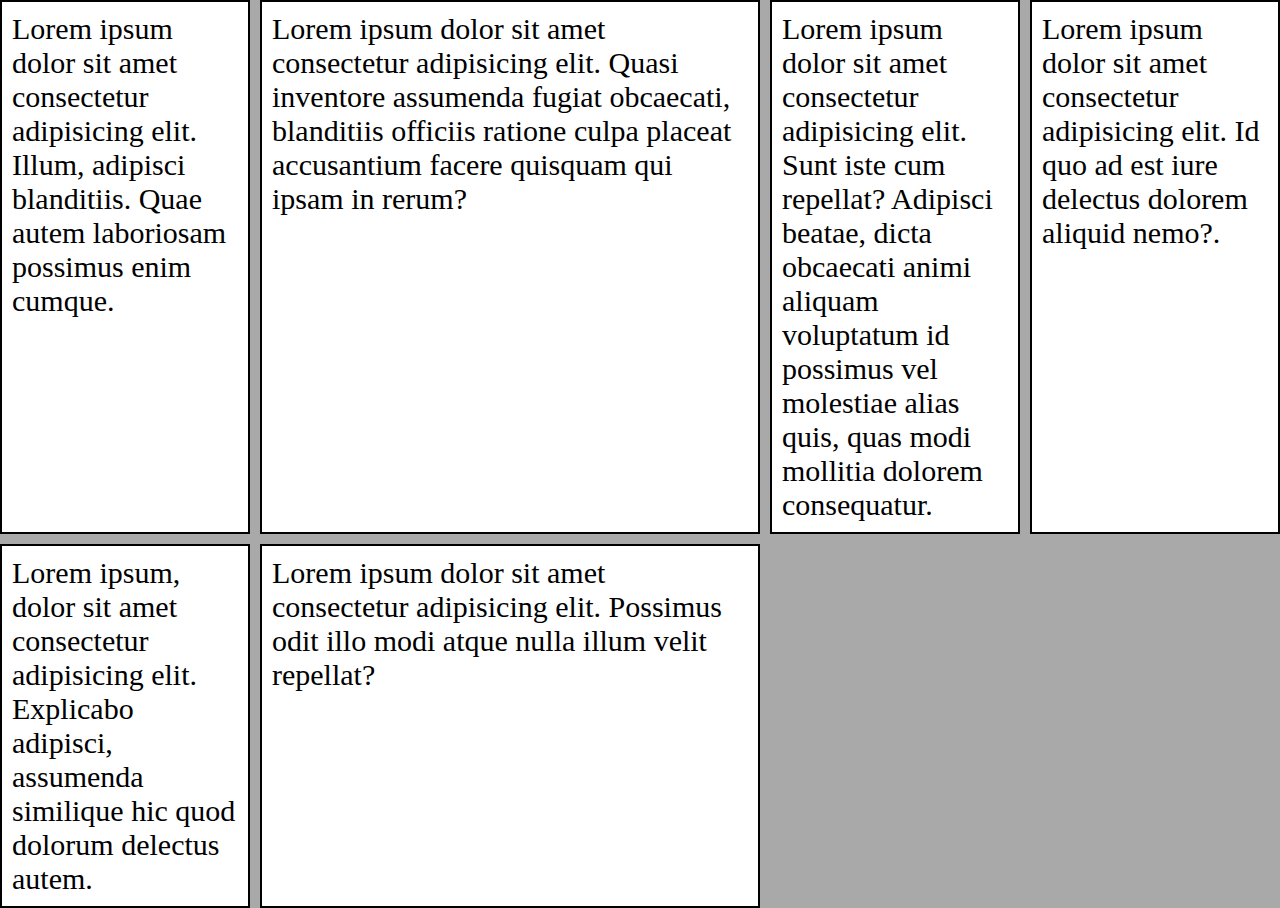
<file: ExerciciodeFixacaoGrid/index.html>
<!DOCTYPE html>
<html lang="pt-br">
  <head>
    <meta charset="UTF-8" />
    <meta http-equiv="X-UA-Compatible" content="IE=edge" />
    <meta name="viewport" content="width=device-width, initial-scale=1.0" />
    <title>Layout Flex Box</title>
    <link rel="stylesheet" href="/ExerciciodeFixacaoGrid/style.css" />
  </head>
  <body>
    <div class="container">
      <div class="item">
        <p>
          Lorem ipsum dolor sit amet consectetur adipisicing elit. Illum,
          adipisci blanditiis. Quae autem laboriosam possimus enim cumque.
        </p>
      </div>
      <div class="item">
        <p>
          Lorem ipsum dolor sit amet consectetur adipisicing elit. Quasi
          inventore assumenda fugiat obcaecati, blanditiis officiis ratione
          culpa placeat accusantium facere quisquam qui ipsam in rerum?
        </p>
      </div>
      <div class="item">
        <p>
          Lorem ipsum dolor sit amet consectetur adipisicing elit. Sunt iste cum
          repellat? Adipisci beatae, dicta obcaecati animi aliquam voluptatum id
          possimus vel molestiae alias quis, quas modi mollitia dolorem
          consequatur.
        </p>
      </div>
      <div class="item">
        <p>
          Lorem ipsum dolor sit amet consectetur adipisicing elit. Id quo ad est
          iure delectus dolorem aliquid nemo?.
        </p>
      </div>
      <div class="item">
        <p>
          Lorem ipsum, dolor sit amet consectetur adipisicing elit. Explicabo
          adipisci, assumenda similique hic quod dolorum delectus autem.
        </p>
      </div>
      <div class="item">
        <p>
          Lorem ipsum dolor sit amet consectetur adipisicing elit. Possimus odit
          illo modi atque nulla illum velit repellat?
        </p>
      </div>
    </div>
  </body>
</html>
</file>
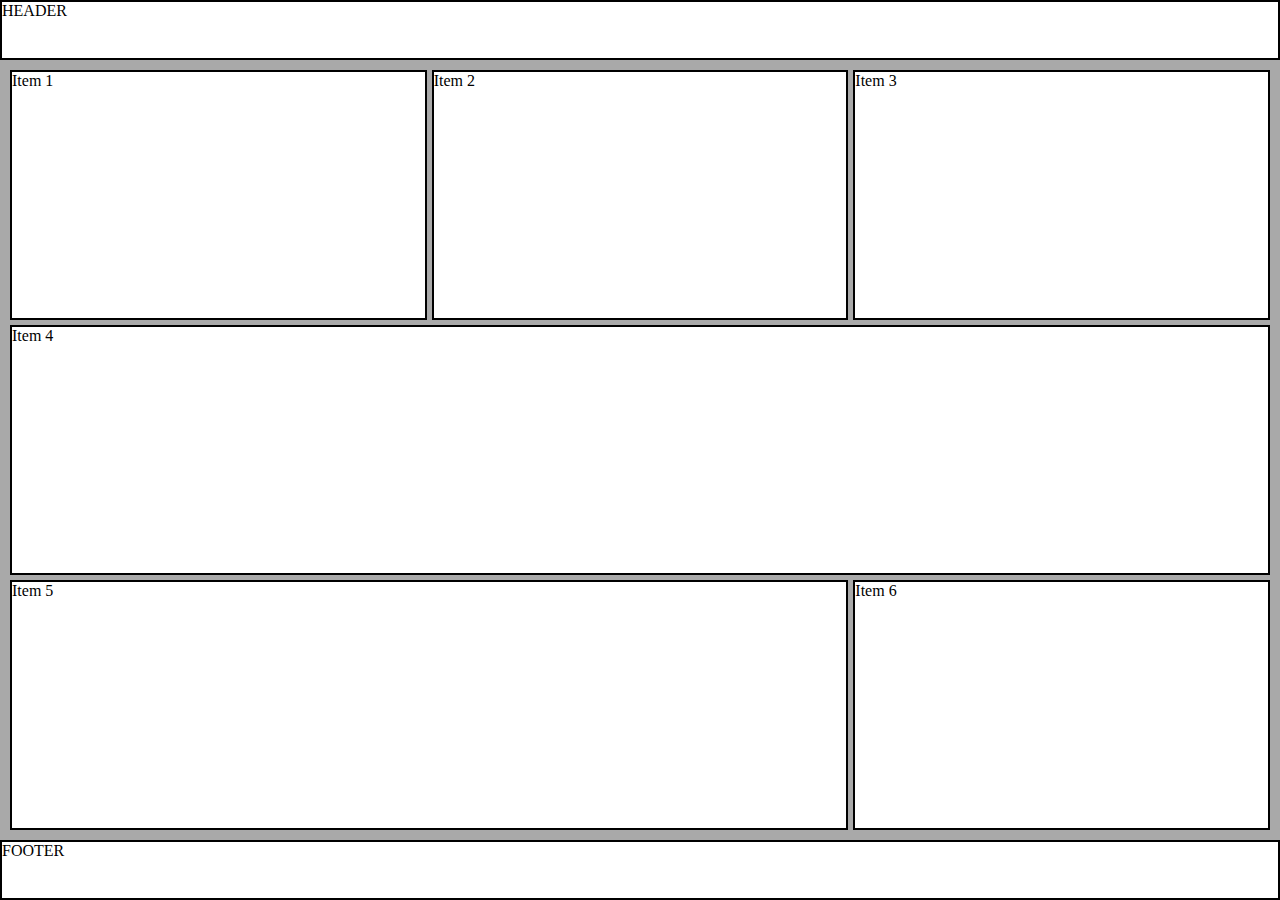
<file: ExercicioFlexGrid/index.html>
<!DOCTYPE html>
<html lang="pt-br">
  <head>
    <meta charset="UTF-8" />
    <meta http-equiv="X-UA-Compatible" content="IE=edge" />
    <meta name="viewport" content="width=device-width, initial-scale=1.0" />
    <title>Exercicio Flex Grid</title>
    <link rel="stylesheet" href="/ExercicioFlexGrid/style.css" />
  </head>
  <body>
    <div class="container">
      <header class="header">
        <p class="paragraph">HEADER</p>
      </header>
      <section class="main-content">
        <div class="item item1">
          <p class="paragraph">Item 1</p>
        </div>
        <div class="item item2">
          <p class="paragraph">Item 2</p>
        </div>
        <div class="item item3">
          <p class="paragraph">Item 3</p>
        </div>
        <div class="item item4">
          <p class="paragraph">Item 4</p>
        </div>
        <div class="item item5">
          <p class="paragraph">Item 5</p>
        </div>
        <div class="item item6">
          <p class="paragraph">Item 6</p>
        </div>
      </section>
      <footer class="footer">
        <p class="paragraph">FOOTER</p>
      </footer>
  </body>
</html>
</file>
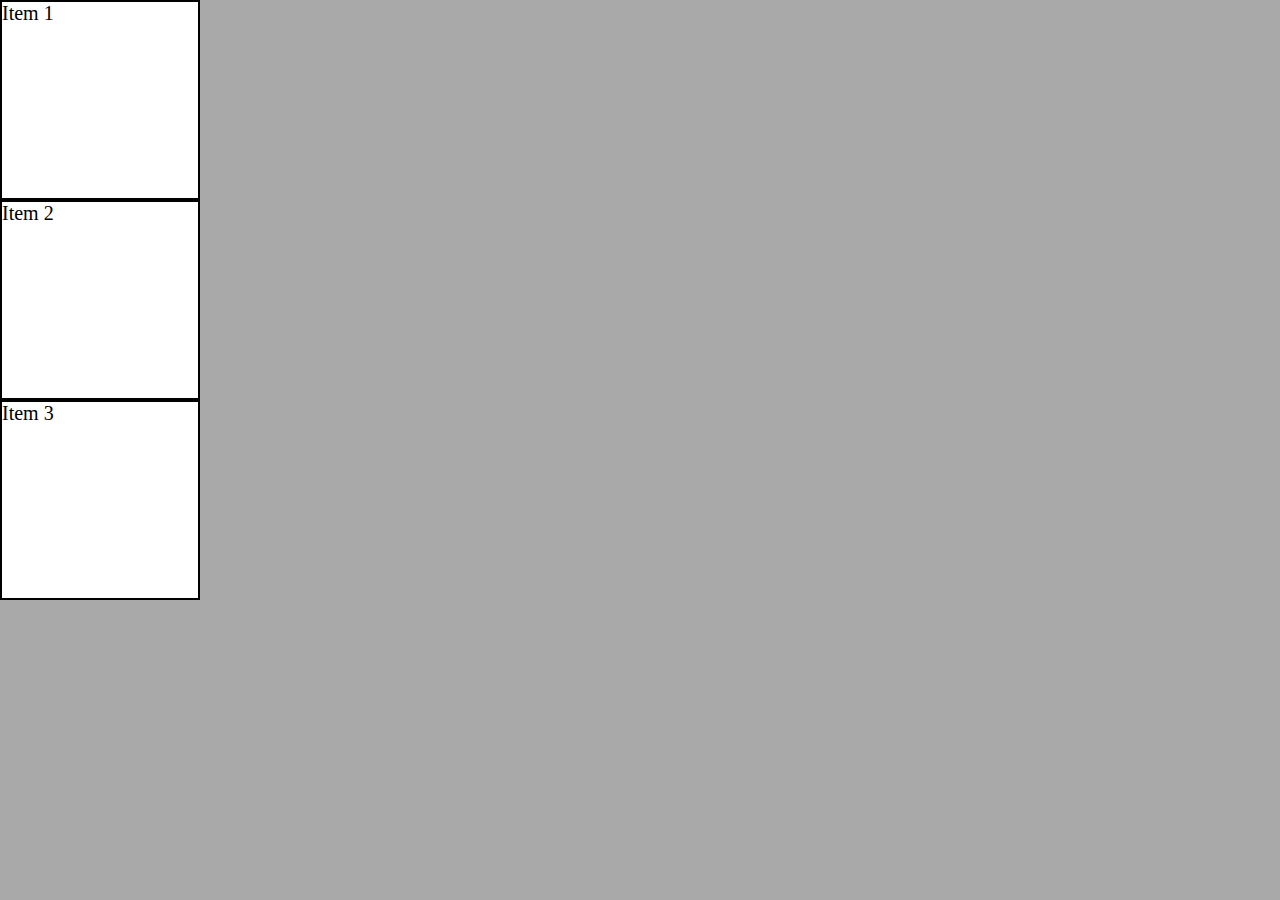
<file: Layout Flex Box/index.html>
<!DOCTYPE html>
<html lang="pt-br">
  <head>
    <meta charset="UTF-8" />
    <meta http-equiv="X-UA-Compatible" content="IE=edge" />
    <meta name="viewport" content="width=device-width, initial-scale=1.0" />
    <title>Layout Flex Box</title>
    <link rel="stylesheet" href="/Layout Flex Box/style.css" />
  </head>
  <body>
    <div class="container">
      <div class="item">
        <p>Item 1</p>
      </div>
      <div class="item">
        <p>Item 2</p>
      </div>
      <div class="item">
        <p>Item 3</p>
      </div>
    </div>
  </body>
</html>
</file>
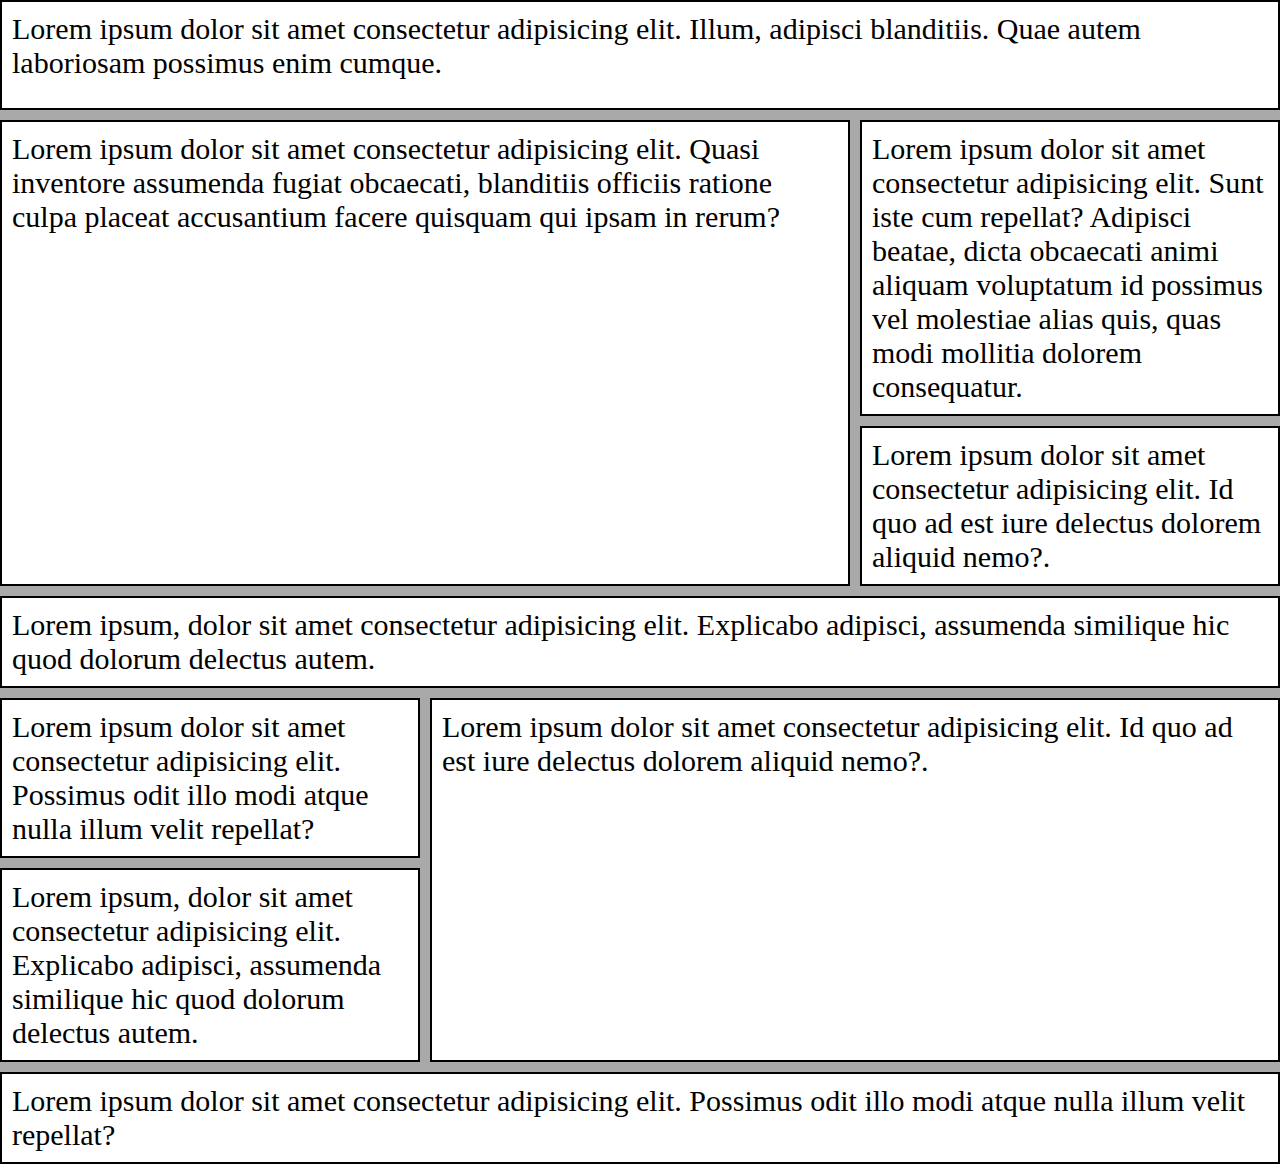
<file: Layout Grid/index.html>
<!DOCTYPE html>
<html lang="pt-br">
  <head>
    <meta charset="UTF-8" />
    <meta http-equiv="X-UA-Compatible" content="IE=edge" />
    <meta name="viewport" content="width=device-width, initial-scale=1.0" />
    <title>Layout Flex Box</title>
    <link rel="stylesheet" href="/Layout Grid/style.css" />
  </head>
  <body>
    <div class="container">
      <div class="item item1">
        <p>
          Lorem ipsum dolor sit amet consectetur adipisicing elit. Illum,
          adipisci blanditiis. Quae autem laboriosam possimus enim cumque.
        </p>
      </div>
      <div class="item item2">
        <p>
          Lorem ipsum dolor sit amet consectetur adipisicing elit. Quasi
          inventore assumenda fugiat obcaecati, blanditiis officiis ratione
          culpa placeat accusantium facere quisquam qui ipsam in rerum?
        </p>
      </div>
      <div class="item item3">
        <p>
          Lorem ipsum dolor sit amet consectetur adipisicing elit. Sunt iste cum
          repellat? Adipisci beatae, dicta obcaecati animi aliquam voluptatum id
          possimus vel molestiae alias quis, quas modi mollitia dolorem
          consequatur.
        </p>
      </div>
      <div class="item item4">
        <p>
          Lorem ipsum dolor sit amet consectetur adipisicing elit. Id quo ad est
          iure delectus dolorem aliquid nemo?.
        </p>
      </div>
      <div class="item item5">
        <p>
          Lorem ipsum, dolor sit amet consectetur adipisicing elit. Explicabo
          adipisci, assumenda similique hic quod dolorum delectus autem.
        </p>
      </div>
      <div class="item item6">
        <p>
          Lorem ipsum dolor sit amet consectetur adipisicing elit. Possimus odit
          illo modi atque nulla illum velit repellat?
        </p>
      </div>
      <div class="item item7">
        <p>
          Lorem ipsum dolor sit amet consectetur adipisicing elit. Id quo ad est
          iure delectus dolorem aliquid nemo?.
        </p>
      </div>
      <div class="item item8">
        <p>
          Lorem ipsum, dolor sit amet consectetur adipisicing elit. Explicabo
          adipisci, assumenda similique hic quod dolorum delectus autem.
        </p>
      </div>
      <div class="item item9">
        <p>
          Lorem ipsum dolor sit amet consectetur adipisicing elit. Possimus odit
          illo modi atque nulla illum velit repellat?
        </p>
      </div>
    </div>
  </body>
</html>
</file>
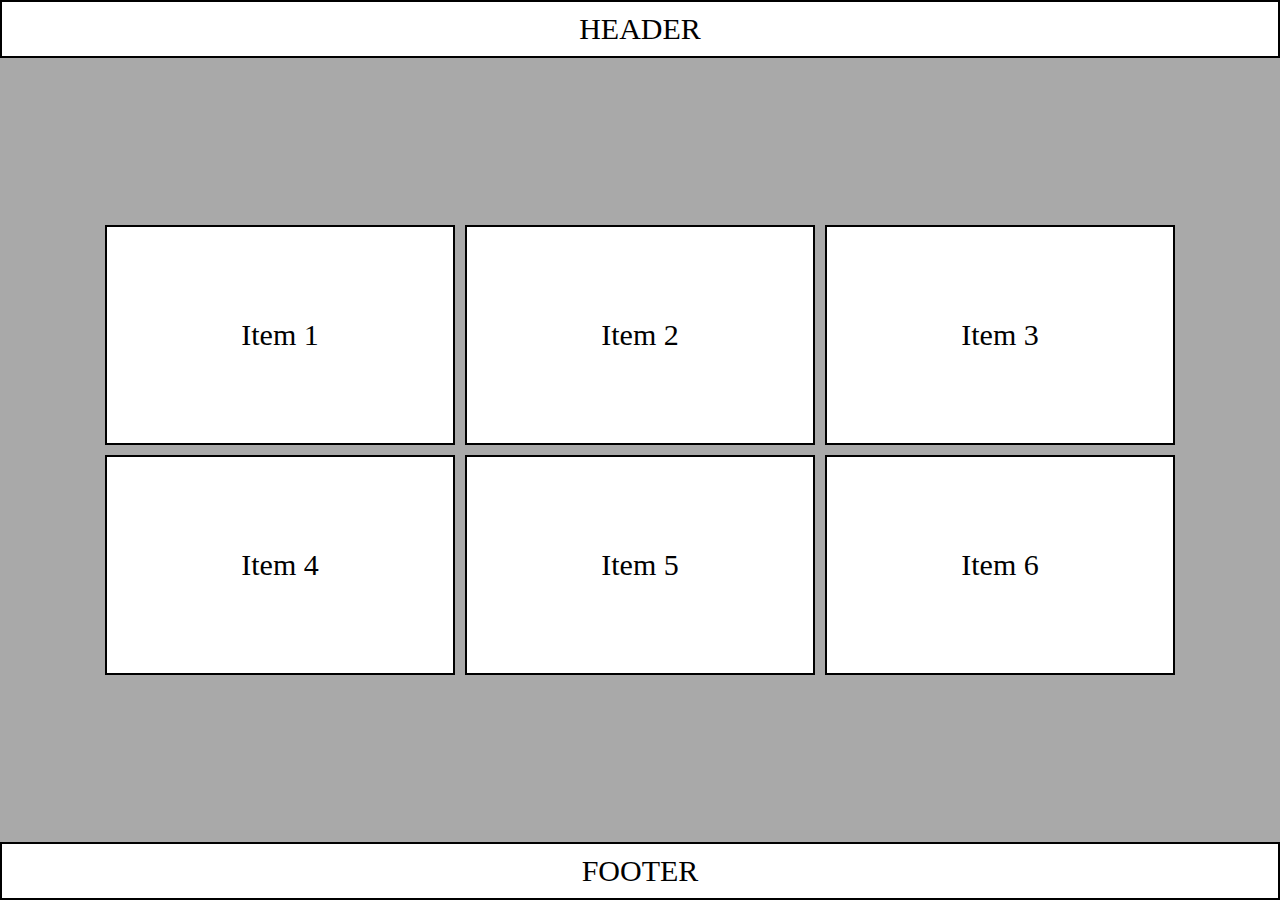
<file: LicaodeCasaFlexBox/index.html>
<!DOCTYPE html>
<html lang="pt-br">
  <head>
    <meta charset="UTF-8" />
    <meta http-equiv="X-UA-Compatible" content="IE=edge" />
    <meta name="viewport" content="width=device-width, initial-scale=1.0" />
    <link rel="stylesheet" href="/LicaodeCasaFlexBox/style.css" />
    <title>Lição de Casa</title>
  </head>
  <body>
    <div class="container">
      <header class="header">
        <p class="paragraph">HEADER</p>
      </header>
      <section class="main-content">
        <div class="item">
          <p class="paragraph">Item 1</p>
        </div>
        <div class="item">
          <p class="paragraph">Item 2</p>
        </div>
        <div class="item">
          <p class="paragraph">Item 3</p>
        </div>
        <div class="item">
          <p class="paragraph">Item 4</p>
        </div>
        <div class="item">
          <p class="paragraph">Item 5</p>
        </div>
        <div class="item">
          <p class="paragraph">Item 6</p>
        </div>
      </section>
      <footer class="footer">
        <p class="paragraph">FOOTER</p>
      </footer>
    </div>
  </body>
</html>
</file>
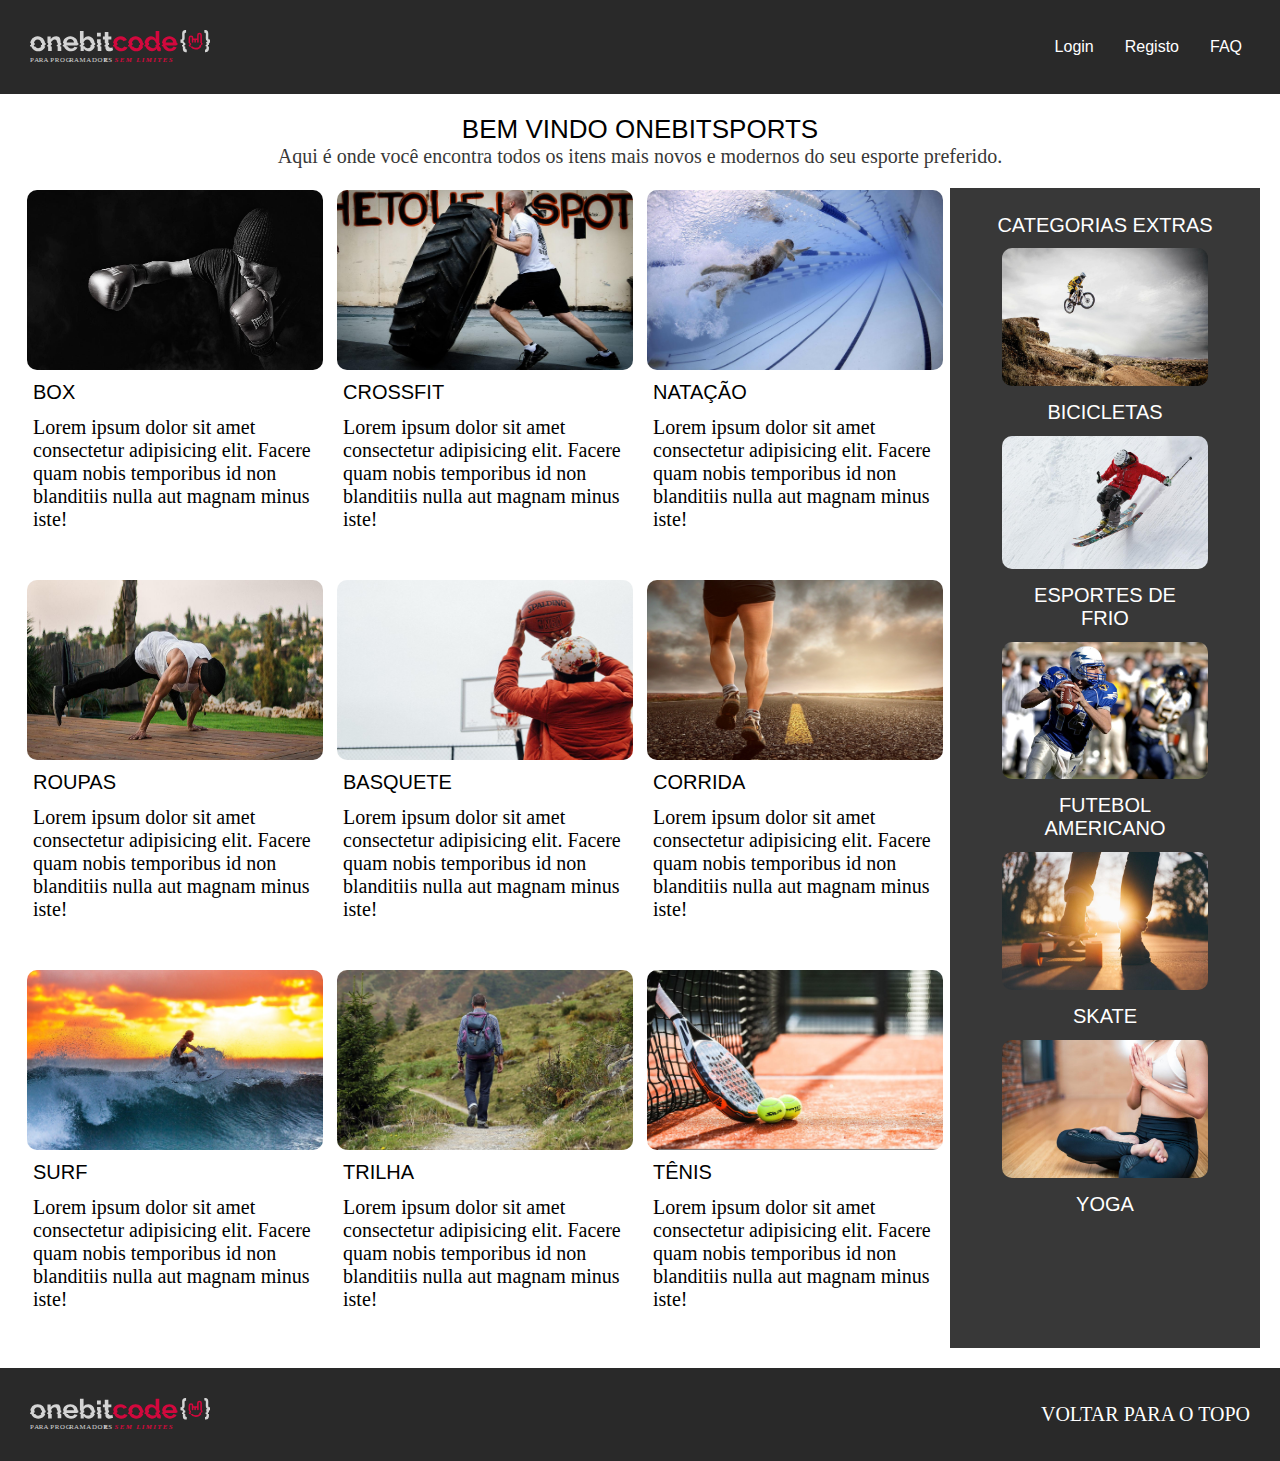
<file: Projeto/index.html>
<!DOCTYPE html>
<html lang="pt-br">
  <head>
    <meta charset="UTF-8" />
    <meta http-equiv="X-UA-Compatible" content="IE=edge" />
    <meta name="viewport" content="width=device-width, initial-scale=1.0" />
    <title>Projeto FlexBox & Grid</title>
    <link rel="stylesheet" href="/Projeto/style.css" />
  </head>
  <body>
    <div class="container">
      <header class="header">
        <img
          src="/Projeto/imagens/logo-onebitcode.svg"
          alt="logo onebitcode"
          class="logo-onebitcode"
        />
        <div class="headerBtnGroup">
          <button class="navBtn">Login</button>
          <button class="navBtn">Registo</button>
          <button class="navBtn">FAQ</button>
        </div>
      </header>
      <p class="sectionTitle" id="backToTop">BEM VINDO ONEBITSPORTS</p>
      <p class="sectionDescription">
        Aqui é onde você encontra todos os itens mais novos e modernos do seu
        esporte preferido.
      </p>
      <section class="gridContainer">
        <div class="mainContent">
          <div class="categoryCard">
            <img
              src="/Projeto/imagens/boxe.jpg"
              alt="box"
              class="mainCardImg"
            />
            <p class="mainCategoryCardTitle">BOX</p>
            <p class="mainCategoryCardDescription">
              Lorem ipsum dolor sit amet consectetur adipisicing elit. Facere
              quam nobis temporibus id non blanditiis nulla aut magnam minus
              iste!
            </p>
          </div>
          <div class="categoryCard">
            <img
              src="/Projeto/imagens/crossfit.jpg"
              alt="crossfit"
              class="mainCardImg"
            />
            <p class="mainCategoryCardTitle">CROSSFIT</p>
            <p class="mainCategoryCardDescription">
              Lorem ipsum dolor sit amet consectetur adipisicing elit. Facere
              quam nobis temporibus id non blanditiis nulla aut magnam minus
              iste!
            </p>
          </div>
          <div class="categoryCard">
            <img
              src="/Projeto/imagens/natacao.jpg"
              alt="natacao"
              class="mainCardImg"
            />
            <p class="mainCategoryCardTitle">NATAÇÃO</p>
            <p class="mainCategoryCardDescription">
              Lorem ipsum dolor sit amet consectetur adipisicing elit. Facere
              quam nobis temporibus id non blanditiis nulla aut magnam minus
              iste!
            </p>
          </div>
          <div class="categoryCard">
            <img
              src="/Projeto/imagens/roupas.jpg"
              alt="roupas"
              class="mainCardImg"
            />
            <p class="mainCategoryCardTitle">ROUPAS</p>
            <p class="mainCategoryCardDescription">
              Lorem ipsum dolor sit amet consectetur adipisicing elit. Facere
              quam nobis temporibus id non blanditiis nulla aut magnam minus
              iste!
            </p>
          </div>
          <div class="categoryCard">
            <img
              src="/Projeto/imagens/basquete.jpg"
              alt="basquete"
              class="mainCardImg"
            />
            <p class="mainCategoryCardTitle">BASQUETE</p>
            <p class="mainCategoryCardDescription">
              Lorem ipsum dolor sit amet consectetur adipisicing elit. Facere
              quam nobis temporibus id non blanditiis nulla aut magnam minus
              iste!
            </p>
          </div>
          <div class="categoryCard">
            <img
              src="/Projeto/imagens/corrida.jpg"
              alt="corrida"
              class="mainCardImg"
            />
            <p class="mainCategoryCardTitle">CORRIDA</p>
            <p class="mainCategoryCardDescription">
              Lorem ipsum dolor sit amet consectetur adipisicing elit. Facere
              quam nobis temporibus id non blanditiis nulla aut magnam minus
              iste!
            </p>
          </div>
          <div class="categoryCard">
            <img
              src="/Projeto/imagens/surf.jpg"
              alt="surf"
              class="mainCardImg"
            />
            <p class="mainCategoryCardTitle">SURF</p>
            <p class="mainCategoryCardDescription">
              Lorem ipsum dolor sit amet consectetur adipisicing elit. Facere
              quam nobis temporibus id non blanditiis nulla aut magnam minus
              iste!
            </p>
          </div>
          <div class="categoryCard">
            <img
              src="/Projeto/imagens/trilha.jpg"
              alt="trilha"
              class="mainCardImg"
            />
            <p class="mainCategoryCardTitle">TRILHA</p>
            <p class="mainCategoryCardDescription">
              Lorem ipsum dolor sit amet consectetur adipisicing elit. Facere
              quam nobis temporibus id non blanditiis nulla aut magnam minus
              iste!
            </p>
          </div>
          <div class="categoryCard">
            <img
              src="/Projeto/imagens/tenis.jpg"
              alt="tenis"
              class="mainCardImg"
            />
            <p class="mainCategoryCardTitle">TÊNIS</p>
            <p class="mainCategoryCardDescription">
              Lorem ipsum dolor sit amet consectetur adipisicing elit. Facere
              quam nobis temporibus id non blanditiis nulla aut magnam minus
              iste!
            </p>
          </div>
        </div>
        <div class="sidebarContent">
          <p class="sideBarCardTitle">CATEGORIAS EXTRAS</p>
          <div class="sideBarCard">
            <img
              src="./imagens/bicicletas.jpg"
              alt="bicicleta"
              class="sideBarCardImg"
            />
            <p class="sideBarCardTitle">BICICLETAS</p>
          </div>
          <div class="sideBarCard">
            <img
              src="./imagens/esportesNaNeve.jpg"
              alt="esportes de frio"
              class="sideBarCardImg"
            />
            <p class="sideBarCardTitle">ESPORTES DE FRIO</p>
          </div>
          <div class="sideBarCard">
            <img
              src="./imagens/futebolAmericano.jpg"
              alt="futebol americano"
              class="sideBarCardImg"
            />
            <p class="sideBarCardTitle">FUTEBOL AMERICANO</p>
          </div>
          <div class="sideBarCard">
            <img src="./imagens/skate.jpg" alt="skate" class="sideBarCardImg" />
            <p class="sideBarCardTitle">SKATE</p>
          </div>
          <div class="sideBarCard">
            <img src="./imagens/yoga.jpg" alt="yoga" class="sideBarCardImg" />
            <p class="sideBarCardTitle">YOGA</p>
          </div>
        </div>
      </section>
      <footer class="footer">
        <img
          src="./imagens/logo-onebitcode.svg"
          alt="onebitcodelogo"
          class="logo-onebitcode"
        />
        <a href="#backToTop" class="footerAnchor">VOLTAR PARA O TOPO</a>
      </footer>
    </div>
  </body>
</html>
</file>
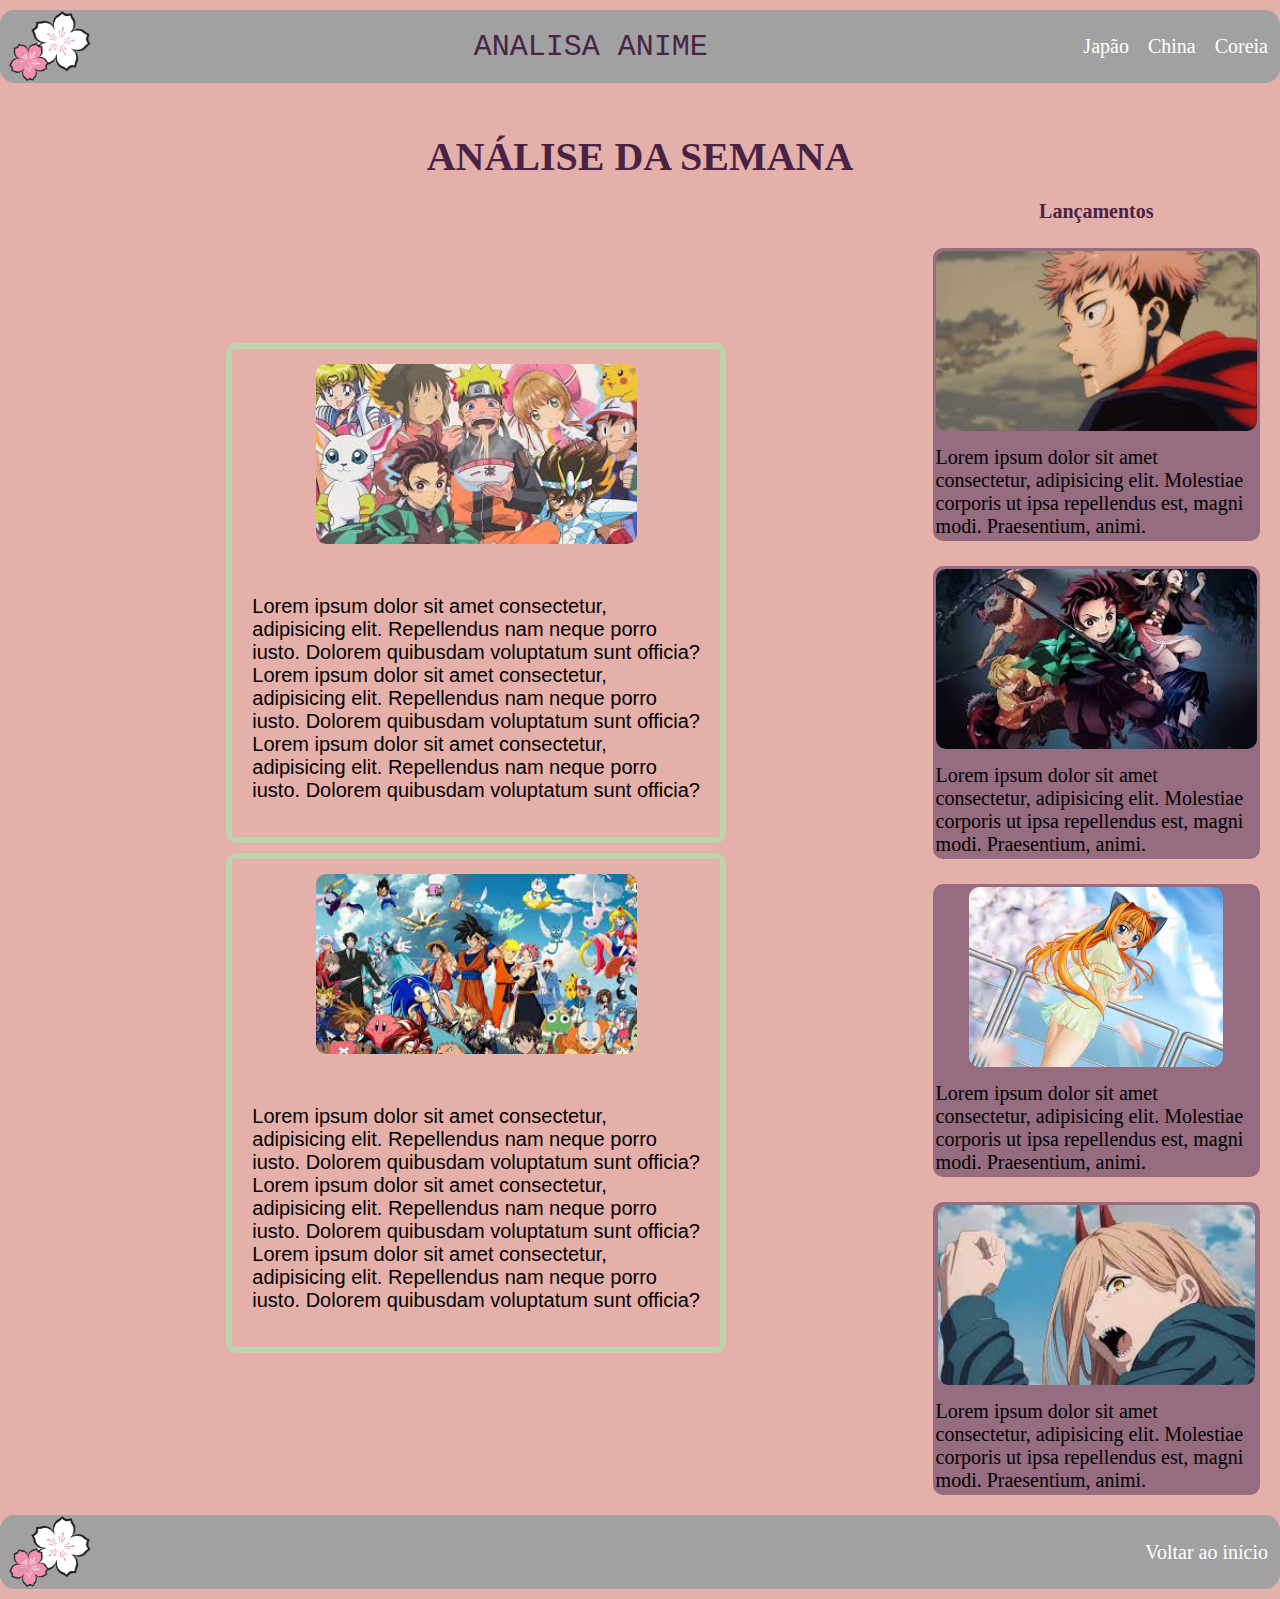
<file: Testes/index.html>
<!DOCTYPE html>
<html lang="pt">
  <head>
    <meta charset="UTF-8" />
    <meta http-equiv="X-UA-Compatible" content="IE=edge" />
    <meta name="viewport" content="width=device-width, initial-scale=1.0" />
    <title>Analisa Anime</title>
    <link rel="stylesheet" href="/Testes/style.css" />
  </head>
  <body>
    <header class="header">
      <img
        class="logoHeader"
        src="./imagens/logo.head.png"
        alt="flor de cerejeira"
      />
      <p class="paragraphHead">ANALISA ANIME</p>
      <div class="linkHeader">
        <a class="navButtonHeader" href="">Japão</a>
        <a class="navButtonHeader" href="">China</a>
        <a class="navButtonHeader" href="">Coreia</a>
      </div>
    </header>
    <h1 class="title">ANÁLISE DA SEMANA</h1>
    <section class="container">
      <div class="mainContent">
        <div class="content">
          <img class="imgContent" src="./imagens/content1.jpg" />
          <p class="paragraphContent">
            Lorem ipsum dolor sit amet consectetur, adipisicing elit.
            Repellendus nam neque porro iusto. Dolorem quibusdam voluptatum sunt
            officia?Lorem ipsum dolor sit amet consectetur, adipisicing elit.
            Repellendus nam neque porro iusto. Dolorem quibusdam voluptatum sunt
            officia? Lorem ipsum dolor sit amet consectetur, adipisicing elit.
            Repellendus nam neque porro iusto. Dolorem quibusdam voluptatum sunt
            officia?
          </p>
        </div>
        <div class="content">
          <img class="imgContent" src="./imagens/content2.jpg" />
          <p class="paragraphContent">
            Lorem ipsum dolor sit amet consectetur, adipisicing elit.
            Repellendus nam neque porro iusto. Dolorem quibusdam voluptatum sunt
            officia?Lorem ipsum dolor sit amet consectetur, adipisicing elit.
            Repellendus nam neque porro iusto. Dolorem quibusdam voluptatum sunt
            officia? Lorem ipsum dolor sit amet consectetur, adipisicing elit.
            Repellendus nam neque porro iusto. Dolorem quibusdam voluptatum sunt
            officia?
          </p>
        </div>
      </div>
      <div class="sidebarContent">
        <h1>Lançamentos</h1>
        <div class="sidebar">
          <img class="imgSidebar" src="./imagens/sidebar1.jpg" />
          <p class="paragraphSidebar">
            Lorem ipsum dolor sit amet consectetur, adipisicing elit. Molestiae
            corporis ut ipsa repellendus est, magni modi. Praesentium, animi.
          </p>
        </div>
        <div class="sidebar">
          <img class="imgSidebar" src="./imagens/sidebar2.jpg" />
          <p class="paragraphSidebar">
            Lorem ipsum dolor sit amet consectetur, adipisicing elit. Molestiae
            corporis ut ipsa repellendus est, magni modi. Praesentium, animi.
          </p>
        </div>
        <div class="sidebar">
          <img class="imgSidebar" src="./imagens/sidebar3.jpg" />
          <p class="paragraphSidebar">
            Lorem ipsum dolor sit amet consectetur, adipisicing elit. Molestiae
            corporis ut ipsa repellendus est, magni modi. Praesentium, animi.
          </p>
        </div>
        <div class="sidebar">
          <img class="imgSidebar" src="./imagens/sidebar4.jpg" />
          <p class="paragraphSidebar">
            Lorem ipsum dolor sit amet consectetur, adipisicing elit. Molestiae
            corporis ut ipsa repellendus est, magni modi. Praesentium, animi.
          </p>
        </div>
      </div>
    </section>
    <footer class="Footer">
      <img
        class="logoFooter"
        src="./imagens/logo.head.png"
        alt="flor de cerejeira"
      />
      <div class="linkFooter">
        <a class="navButtonFooter" href="#">Voltar ao início</a>
      </div>
    </footer>
  </body>
</html>
</file>
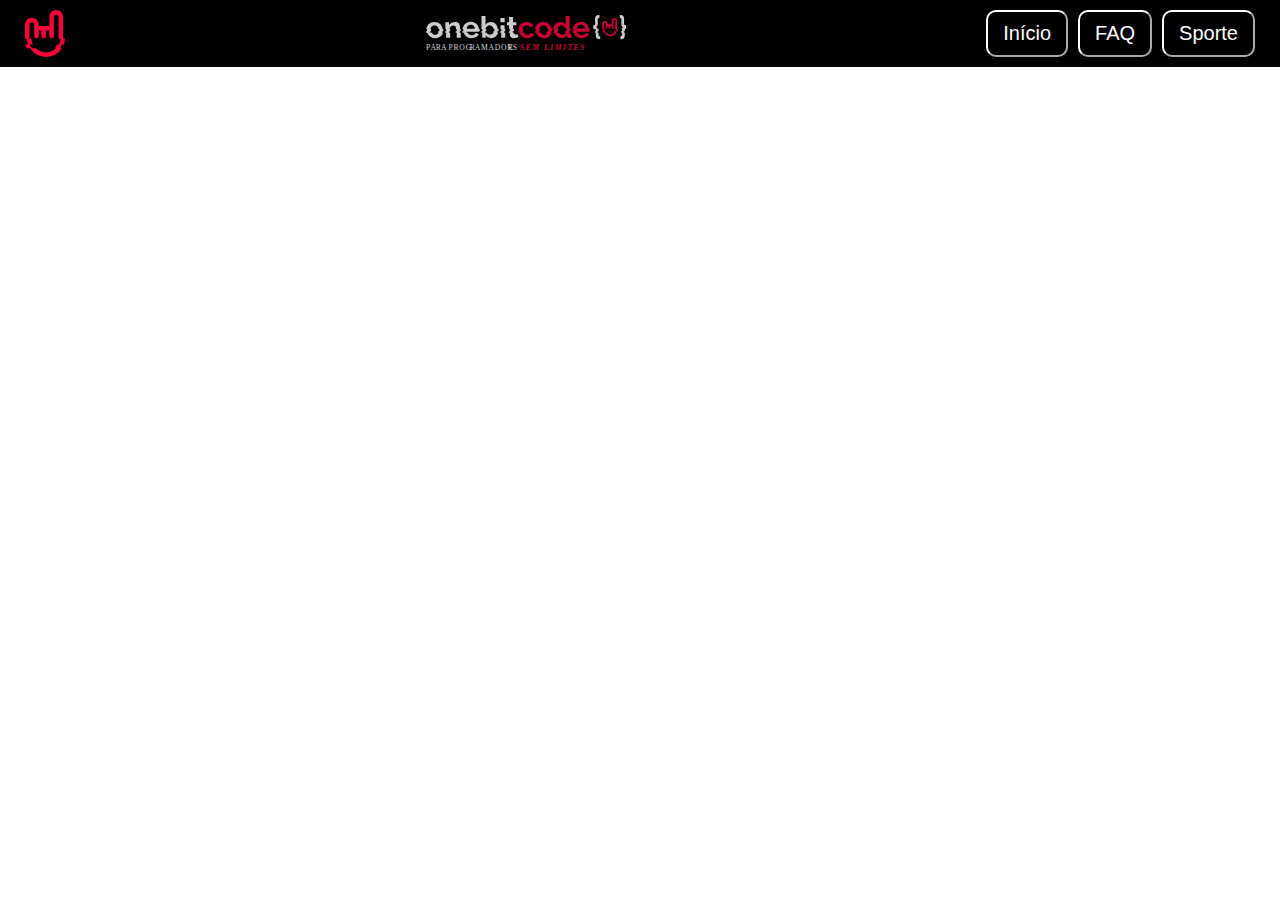
<file: ExerciciodeFixacao/index-css/index.html>
<!DOCTYPE html>
<html lang="pt-br">
  <head>
    <meta charset="UTF-8" />
    <meta http-equiv="X-UA-Compatible" content="IE=edge" />
    <meta name="viewport" content="width=device-width, initial-scale=1.0" />
    <link rel="stylesheet" href="/ExerciciodeFixacao/index-css/style.css" />
    <title>Exercicío de Fixação</title>
  </head>
  <body>
    <header class="header">
      <img
        src="/ExerciciodeFixacao/imagem/iconrock-red.svg"
        class="logo-rock"
      />
      <img
        src="/ExerciciodeFixacao/imagem/logo-onebitcode.svg"
        class="logo-onebitcode"
      />
      <div class="buttons">
        <button class="buttonHeader">Início</button>
        <button class="buttonHeader">FAQ</button>
        <button class="buttonHeader">Sporte</button>
      </div>
    </header>
  </body>
</html>
</file>
<file: ExerciciodeFixacaoGrid/style.css>
* {
  margin: 0;
  padding: 0;
  box-sizing: border-box;
}

.container {
  background-color: darkgrey;
  min-height: 100vh;
  display: grid;
  grid-template-columns: 1fr 2fr 1fr 1fr;
  gap: 10px;
  grid-template-rows: minmax(310px, 100%);
}

.item {
  border: 2px solid black;
  background-color: white;
  font-size: 30px;
  padding: 10px;
}
</file>
<file: ExercicioFlexGrid/style.css>
* {
  margin: 0;
  padding: 0;
  box-sizing: border-box;
}

.container {
  min-height: 100vh;
  background-color: darkgray;
  display: flex;
  flex-direction: column;
}

.header {
  background-color: white;
  border: 2px solid black;
  width: 100%;
  height: 60px;
}

.main-content {
  flex: 1 0 auto;
  padding: 10px;
  display: grid;
  grid-template-columns: repeat(3, 1fr);
  grid-template-areas:
    "item1 item2 item3"
    "item4 item4 item4"
    "item5 item5 item6";
  gap: 5px;
}

.item {
  border: 2px solid black;
  background-color: white;
}

.item1 {
  grid-area: item1;
  min-width: 250px;
}
.item2 {
  grid-area: item2;
  min-width: 250px;
}
.item3 {
  grid-area: item3;
  min-width: 250px;
}
.item4 {
  grid-area: item4;
}
.item5 {
  grid-area: item5;
  min-width: 350px;
}
.item6 {
  grid-area: item6;
  min-width: 250px;
}

.footer {
  background-color: white;
  border: 2px solid black;
  width: 100%;
  height: 60px;
}
@media (max-width: 700px) {
  .main-content {
    grid-template-areas:
      "item1 item1 item1"
      "item2 item2 item2"
      "item3 item3 item3"
      "item4 item4 item4"
      "item5 item5 item6";
  }
}

@media (max-width: 630px) {
  .main-content {
    grid-template-areas:
      "item1 item1 item1"
      "item2 item2 item2"
      "item3 item3 item3"
      "item4 item4 item4"
      "item5 item5 item5"
      "item6 item6 item6";
  }
}

@media (mas-width: 360px) {
  .item5 {
    min-width: auto;
  }
} ;
</file>
<file: Layout Flex Box/style.css>
* {
  margin: 0;
  padding: 0;
  box-sizing: border-box;
}

.container {
  background-color: darkgrey;
  min-height: 100vh;
}

.item {
  width: 200px;
  height: 200px;
  border: 2px solid black;
  background-color: white;
  font-size: 20px;
}
</file>
<file: Layout Grid/style.css>
* {
  margin: 0;
  padding: 0;
  box-sizing: border-box;
}

.container {
  background-color: darkgrey;
  min-height: 100vh;
  display: grid;
  grid-template-columns: repeat(3, 1fr);
  gap: 10px;
  grid-template-rows: minmax(110px, auto);
}

.item {
  border: 2px solid black;
  background-color: white;
  font-size: 30px;
  padding: 10px;
}

.item1 {
  grid-column: 1/4;
}

.item2 {
  grid-column: 1/3;
  grid-row: 2/4;
}

.item5 {
  grid-column: 1/4;
}

.item7 {
  grid-column: 2/4;
  grid-row: 5/7;
}

.item9 {
  grid-column: 1/4;
}
</file>
<file: LicaodeCasaFlexBox/style.css>
* {
  margin: 0;
  padding: 0;
  box-sizing: border-box;
}

.container {
  min-height: 100vh;
  background-color: darkgray;
  display: flex;
  flex-direction: column;
}

.paragraph {
  font-size: 30px;
}

.header {
  flex-basis: 100%;
  padding: 10px;
  background-color: white;
  border: 2px solid black;
  display: flex;
  justify-content: center;
}

.main-content {
  flex: 1 0 400px;
  padding: 20px;
  display: flex;
  flex-wrap: wrap;
  justify-content: center;
  align-items: center;
  gap: 10px;
  align-content: center;
}

.item {
  width: 350px;
  height: 220px;
  background-color: white;
  border: 2px solid black;
  display: flex;
  align-items: center;
  justify-content: center;
}

.footer {
  flex-basis: 100%;
  padding: 10px;
  background-color: white;
  border: 2px solid black;
  display: flex;
  justify-content: center;
}
</file>
<file: Projeto/style.css>
* {
  padding: 0;
  margin: 0;
  box-sizing: border-box;
  font-size: 20px;
}

.container {
  min-height: 100vh;
  display: flex;
  flex-direction: column;
}

.header {
  background-color: #292929;
  display: flex;
  justify-content: space-between;
  align-items: center;
  flex-wrap: wrap;
  padding: 30px;
  width: 100%;
  min-height: 40px;
  gap: 8px 15px;
}
.logo-onebitcode {
  width: 180px;
}
.headerBtnGroup {
  display: flex;
  gap: 15px;
}

.navBtn {
  font-size: 16px;
  padding: 6px;
  background-color: transparent;
  border: 2px solid transparent;
  color: white;
  cursor: pointer;
  transition: 0.4s;
}

.navBtn:hover {
  border-bottom: 2px solid black;
}

.sectionTitle {
  font-size: 26px;
  font-family: Arial, Helvetica, sans-serif;
  text-align: center;
  padding-top: 20px;
}
.sectionDescription {
  text-align: center;
  color: #383838;
}

.gridContainer {
  display: grid;
  grid-template-columns: 3fr 1fr;
  grid-template-areas: "mainContent" "sidebarContent";
  padding: 20px;
  flex: 1 0 auto;
}

.mainContent {
  display: flex;
  flex-wrap: wrap;
  justify-content: center;
  align-items: center;
  gap: 10px;
  grid-area: "mainContent";
}
.categoryCard {
  width: 300px;
  height: 380px;
  border: 2px solid transparent;
  border-radius: 10px;
  transition: 0.4s;
  cursor: pointer;
}

.categoryCard:hover {
  border-color: black;
}

.mainCardImg {
  width: 100%;
  height: 180px;
  border-radius: 10px;
}

.mainCategoryCardTitle {
  font-family: Arial, Helvetica, sans-serif;
  padding: 6px;
}
.mainCategoryCardDescription {
  padding: 6px;
}

.sidebarContent {
  background-color: #383838;
  color: white;
  padding: 16px;
  flex-direction: column;
  display: flex;
  align-items: center;
}
.sideBarCard {
  width: 75%;
  border: 1px solid transparent;
  border-radius: 10px;
  transition: 0.5s;
  cursor: pointer;
}

.sideBarCard:hover {
  border-color: white;
}

.sideBarCardImg {
  width: 100%;
  border-radius: 10px;
}
.sideBarCardTitle {
  font-family: Arial, Helvetica, sans-serif;
  text-align: center;
  padding: 10px;
}

.footer {
  background-color: #292929;
  display: flex;
  justify-content: space-between;
  align-items: center;
  flex-wrap: wrap;
  padding: 30px;
  width: 100%;
  min-height: 40px;
  gap: 15px;
}

.footerAnchor {
  color: white;
  text-decoration: none;
}

@media (max-width: 630px) {
  .gridContainer {
    grid-template-areas: "mainContent" "sidebarContent";
    display: flex;
    flex-direction: column;
    align-items: center;
    gap: 10px;
  }
  .sidebarContent {
    min-width: auto;
  }
}

@media (max-width: 463px) {
  .header {
    justify-content: center;
  }
  .footer {
    justify-content: center;
  }
} ;
</file>
<file: Testes/style.css>
* {
  padding: 0;
  margin: 0;
  box-sizing: border-box;
  font-size: 20px;
  background-color: #e6b0aa;
}

.header {
  background-color: #a1a1a1;
  display: flex;
  justify-content: space-between;
  align-items: center;
  flex-wrap: wrap;
  width: 100%;
  gap: 8px 15px;
  border-radius: 15px;
  margin-top: 10px;
}

.logoHeader {
  width: 100px;
  background-color: #a1a1a1;
  border-radius: 15px;
}

.paragraphHead {
  display: flex;
  flex-wrap: wrap;
  font-family: monospace;
  background-color: #a1a1a1;
  color: #482344;
  font-size: 30px;
}

.linkHeader {
  display: flex;
  gap: 15px;
  background-color: #a1a1a1;
  margin-right: 10px;
  flex-wrap: wrap;
}

.navButtonHeader {
  font-size: 20px;
  background-color: #a1a1a1;
  text-decoration: none;
  color: white;
  cursor: pointer;
  background-color: transparent;
  border: 2px solid transparent;
  transition: 0.4s;
}

.navButtonHeader:hover {
  border-bottom: 2px solid #966c80;
}

.paragraphHead {
  display: flex;
  flex-wrap: wrap;
  align-items: center;
}

.title {
  display: flex;
  justify-content: center;
  margin-top: 50px;
  font-size: 40px;
}

.container {
  display: grid;
  grid-template-columns: 3fr 1fr;
  grid-template-areas: "mainContent";
  padding: 20px;
  flex: 1 0 auto;
}

.mainContent {
  display: flex;
  flex-wrap: wrap;
  flex-direction: column;
  justify-content: center;
  align-items: center;
  gap: 10px;
}

.content {
  display: flex;
  flex-wrap: wrap;
  justify-content: center;
  align-items: center;
  border: solid black;
  height: 500px;
  width: 500px;
  border: 6px solid #bfd4ad;
  border-radius: 10px;
  transition: 0.4s;
  cursor: pointer;
}

.content:hover {
  border-color: #2b5166;
}

.imgContent {
  height: 180px;
  border-radius: 10px;
}

.paragraphContent {
  font-family: Arial, Helvetica, sans-serif;
  padding: 20px;
}

.sidebarContent {
  flex-direction: column;
  display: flex;
  align-items: center;
  justify-content: center;
  row-gap: 25px;
}

.sidebar {
  flex-direction: column;
  display: flex;
  align-items: center;
  justify-content: center;
  background-color: #966c80;
  width: 100%;
  row-gap: 15px;
  border: 3px solid #966c80;
  border-radius: 10px;
  transition: 0.5s;
  cursor: pointer;
}

.sidebar:hover {
  border-color: #482344;
}

h1 {
  font-family: fantasy;
  color: #482344;
}

.imgSidebar {
  height: 180px;
  border-radius: 10px;
}

.paragraphSidebar {
  background-color: #966c80;
}

.Footer {
  background-color: #a1a1a1;
  display: flex;
  justify-content: space-between;
  align-items: center;
  flex-wrap: wrap;
  gap: 8px 15px;
  border-radius: 15px;
  margin-bottom: 10px;
}

.logoFooter {
  width: 100px;
  border-radius: 15px;
  background-color: #a1a1a1;
}

.linkFooter {
  display: flex;
  gap: 15px;
  background-color: #a1a1a1;
  margin-right: 10px;
  flex-wrap: wrap;
}

.navButtonFooter {
  font-size: 20px;
  background-color: #a1a1a1;
  text-decoration: none;
  color: white;
  cursor: pointer;
  background-color: transparent;
  border: 2px solid transparent;
  transition: 0.4s;
}

.navButtonFooter:hover {
  border-bottom: 2px solid #966c80;
}

@media (max-width: 900px) {
  .container {
    grid-template-areas: "mainContent" "sidebarContent";
    display: flex;
    flex-direction: column;
    align-items: center;
    gap: 10px;
  }

  sidebarContent {
    min-width: auto;
  }
}

@media (max-width: 560px) {
  .header {
    justify-content: center;
  }
  .footer {
    justify-content: center;
  }
}
</file>
<file: ExerciciodeFixacao/index-css/style.css>
* {
  padding: 0;
  margin: 0;
  box-sizing: border-box;
}

.header {
  background-color: black;
  display: flex;
  justify-content: space-between;
  align-items: center;
  padding: 10px 25px;
}
.logo-rock {
  width: 40px;
}
.logo-onebitcode {
  width: 200px;
}
.buttons {
  display: flex;
  gap: 10px;
}

.buttonHeader {
  font-size: 20px;
  padding: 10px 15px;
  border-radius: 10px;
  background-color: transparent;
  border-color: white;
  color: white;
  cursor: pointer;
  transition: 0.4s;
}
.buttonHeader:hover {
  border-color: #ff0044;
}
</file>
